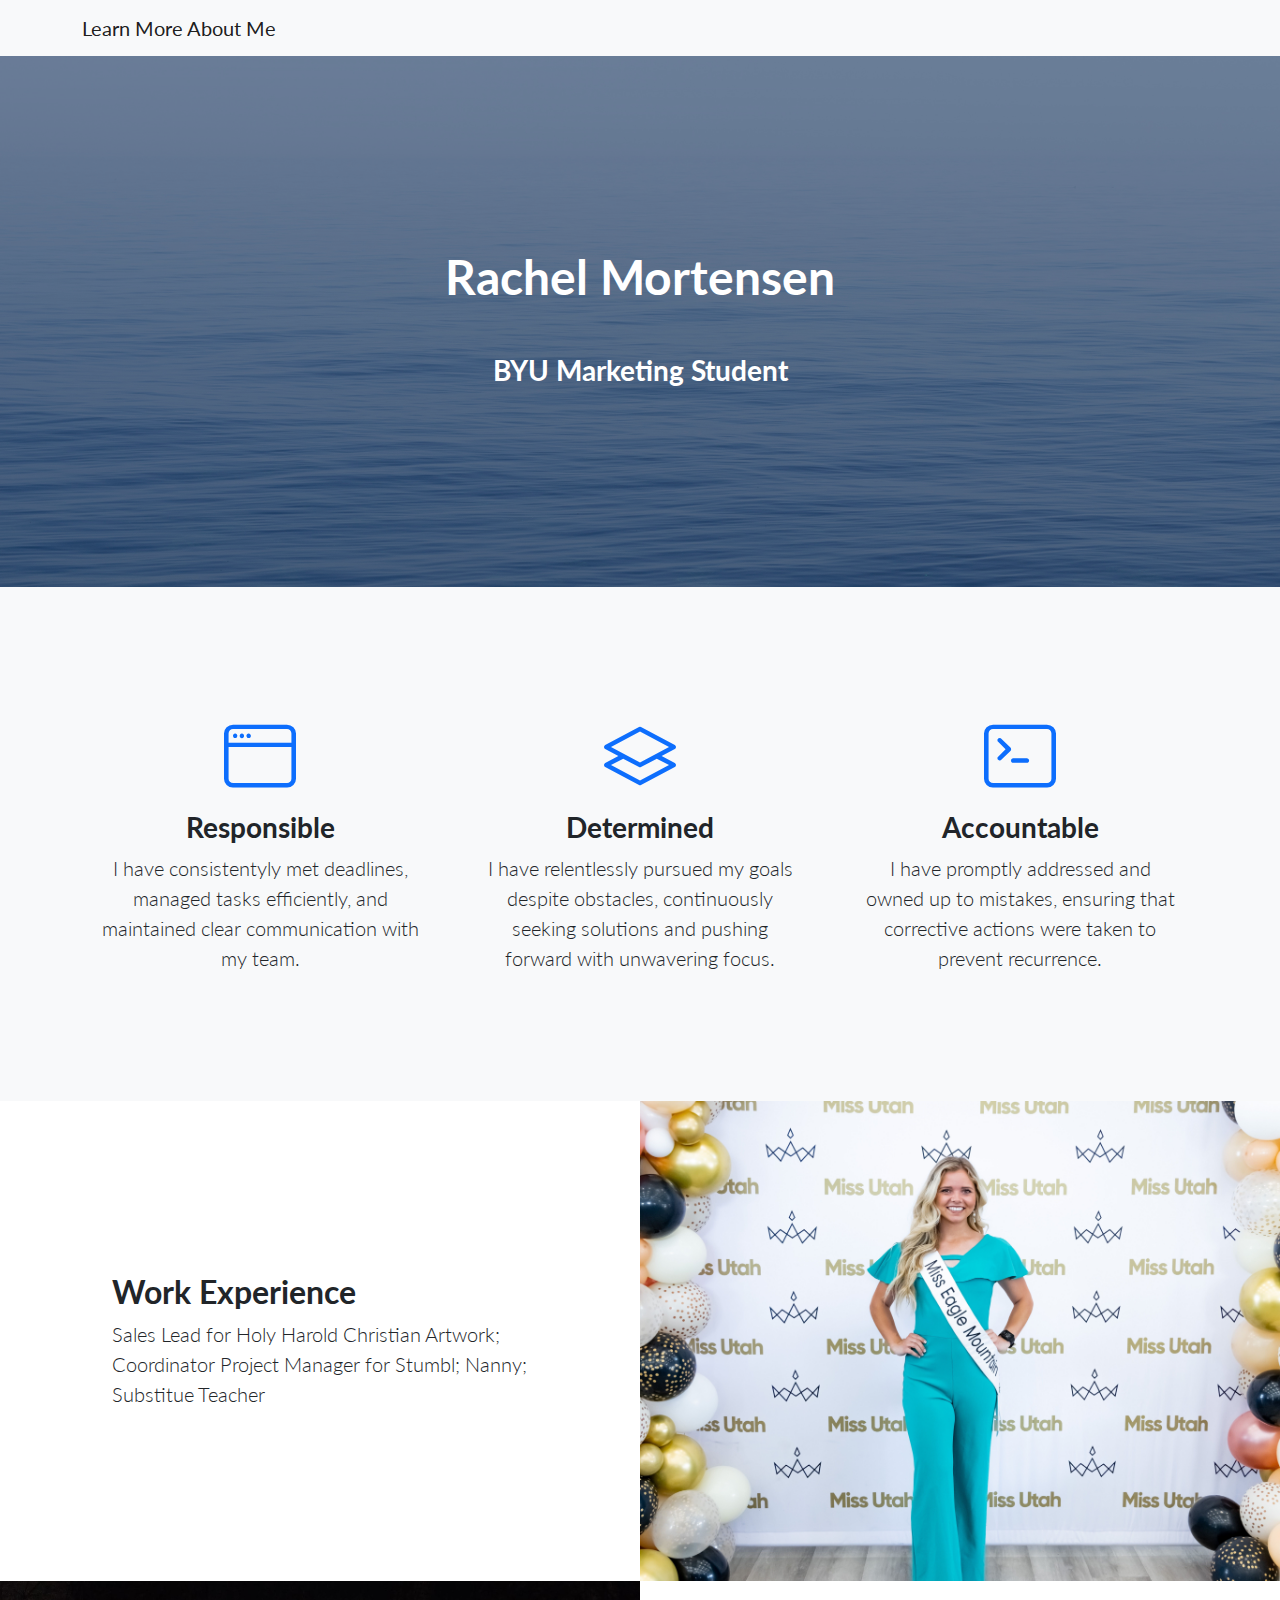
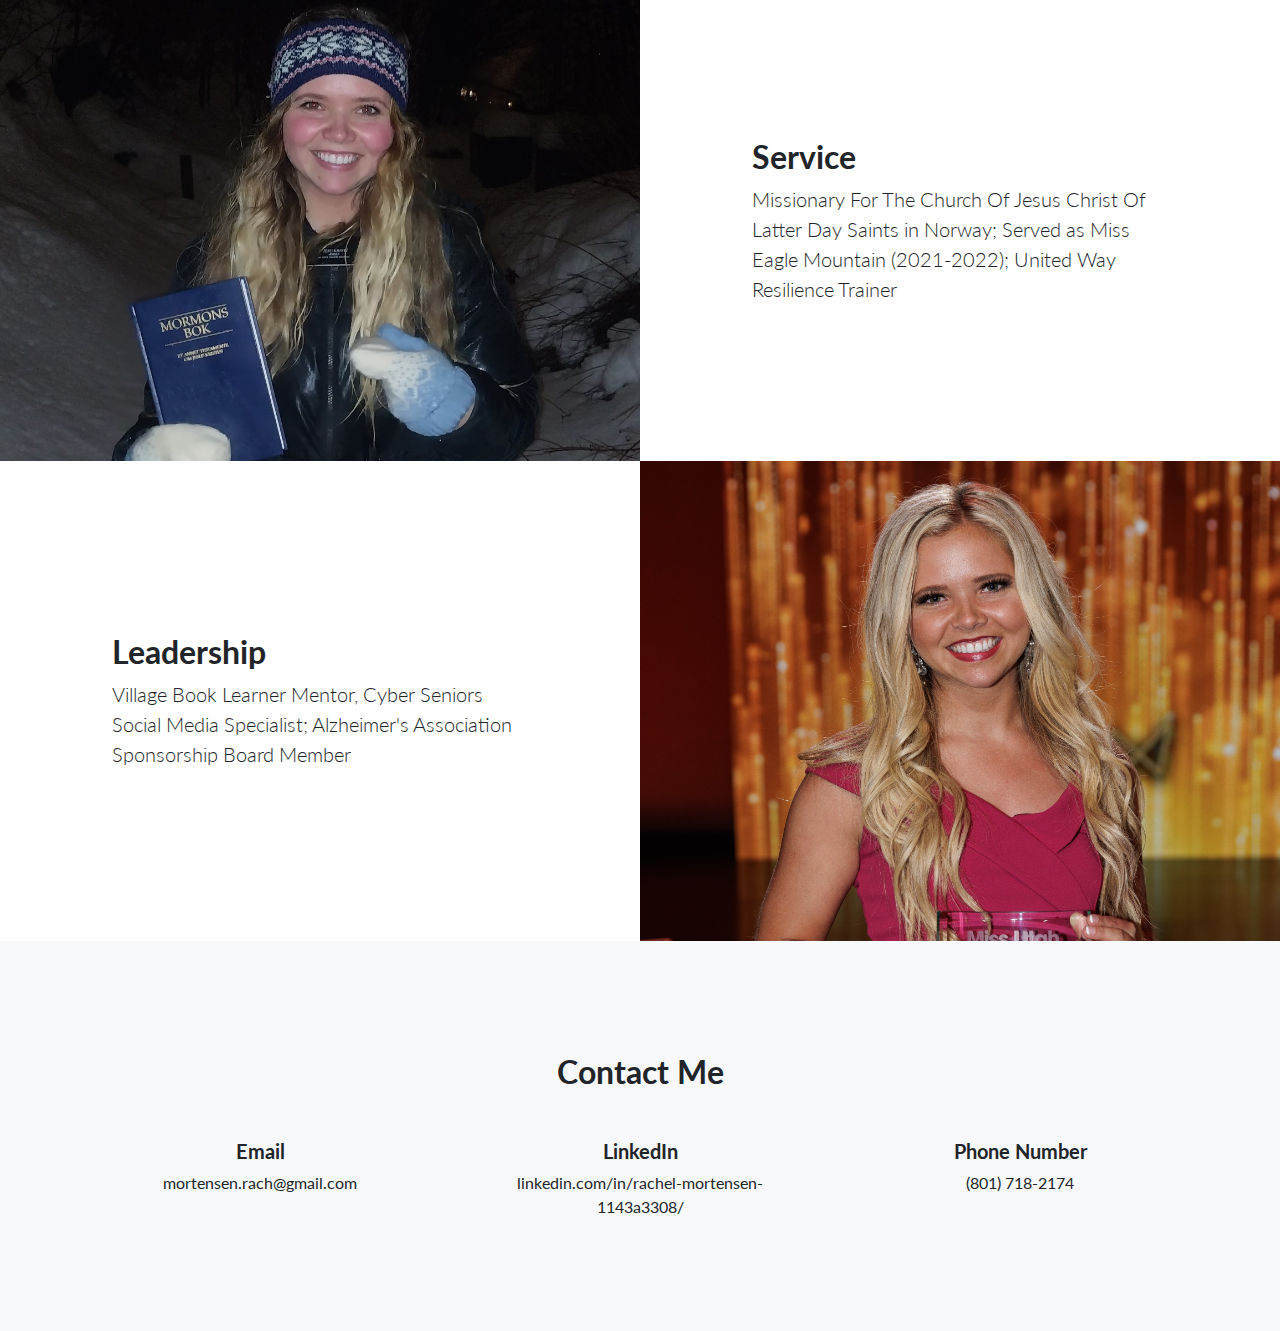
<file: index.html>
<!DOCTYPE html>
<html lang="en">
    <head>
        <meta charset="utf-8" />
        <meta name="viewport" content="width=device-width, initial-scale=1, shrink-to-fit=no" />
        <meta name="description" content="" />
        <meta name="author" content="" />
        <title>Landing Page - Start Bootstrap Theme</title>
        <!-- Favicon-->
        <link rel="icon" type="image/x-icon" href="assets/favicon.ico" />
        <!-- Bootstrap icons-->
        <link href="https://cdn.jsdelivr.net/npm/bootstrap-icons@1.5.0/font/bootstrap-icons.css" rel="stylesheet" type="text/css" />
        <!-- Google fonts-->
        <link href="https://fonts.googleapis.com/css?family=Lato:300,400,700,300italic,400italic,700italic" rel="stylesheet" type="text/css" />
        <!-- Core theme CSS (includes Bootstrap)-->
        <link href="css/styles.css" rel="stylesheet" />
    </head>
    <body>
        <!-- Navigation-->
        <nav class="navbar navbar-light bg-light static-top">
            <div class="container">
                <a class="navbar-brand" href="Scratch.html">Learn More About Me</a>
             
        </nav>
        <!-- Masthead-->
        <header class="masthead">
            <div class="container position-relative">
                <div class="row justify-content-center">
                    <div class="col-xl-6">
                        <div class="text-center text-white">
                            <!-- Page heading-->
                            <h1 class="mb-5">Rachel Mortensen</h1>
                            <!-- Signup form-->
                            <!-- * * * * * * * * * * * * * * *-->
                            <!-- * * SB Forms Contact Form * *-->
                            <!-- * * * * * * * * * * * * * * *-->
                            <!-- This form is pre-integrated with SB Forms.-->
                            <!-- To make this form functional, sign up at-->
                            <!-- https://startbootstrap.com/solution/contact-forms-->
                            <!-- to get an API token!-->
                            <form class="form-subscribe" id="contactForm" data-sb-form-api-token="API_TOKEN">
                                <!-- Email address input-->
                                <h3>BYU Marketing Student</h3>
                                <!-- Submit success message-->
                                <!---->
                                <!-- This is what your users will see when the form-->
                                <!-- has successfully submitted-->
                                <div class="d-none" id="submitSuccessMessage">
                                    <div class="text-center mb-3">
                                        <div class="fw-bolder">Form submission successful!</div>
                                        <p>To activate this form, sign up at</p>
                                        <a class="text-white" href="https://startbootstrap.com/solution/contact-forms">https://startbootstrap.com/solution/contact-forms</a>
                                    </div>
                                </div>
                                <!-- Submit error message-->
                                <!---->
                                <!-- This is what your users will see when there is-->
                                <!-- an error submitting the form-->
                                <div class="d-none" id="submitErrorMessage"><div class="text-center text-danger mb-3">Error sending message!</div></div>
                            </form>
                        </div>
                    </div>
                </div>
            </div>
        </header>
        <!-- Icons Grid-->
        <section class="features-icons bg-light text-center">
            <div class="container">
                <div class="row">
                    <div class="col-lg-4">
                        <div class="features-icons-item mx-auto mb-5 mb-lg-0 mb-lg-3">
                            <div class="features-icons-icon d-flex"><i class="bi-window m-auto text-primary"></i></div>
                            <h3>Responsible</h3>
                            <p class="lead mb-0">I have consistentyly met deadlines, managed tasks efficiently, and maintained clear communication with my team.</p>
                        </div>
                    </div>
                    <div class="col-lg-4">
                        <div class="features-icons-item mx-auto mb-5 mb-lg-0 mb-lg-3">
                            <div class="features-icons-icon d-flex"><i class="bi-layers m-auto text-primary"></i></div>
                            <h3>Determined</h3>
                            <p class="lead mb-0">I have relentlessly pursued my goals despite obstacles, continuously seeking solutions and pushing forward with unwavering focus.</p>
                        </div>
                    </div>
                    <div class="col-lg-4">
                        <div class="features-icons-item mx-auto mb-0 mb-lg-3">
                            <div class="features-icons-icon d-flex"><i class="bi-terminal m-auto text-primary"></i></div>
                            <h3>Accountable</h3>
                            <p class="lead mb-0">I have promptly addressed and owned up to mistakes, ensuring that corrective actions were taken to prevent recurrence.</p>
                        </div>
                    </div>
                </div>
            </div>
        </section>
        <!-- Image Showcases-->
        <section class="showcase">
            <div class="container-fluid p-0">
                <div class="row g-0">
                    <div class="col-lg-6 order-lg-2 text-white showcase-img" style="background-image: url(IMG_5743.JPG)"></div>
                    <div class="col-lg-6 order-lg-1 my-auto showcase-text">
                        <h2>Work Experience</h2>
                        <p class="lead mb-0">Sales Lead for Holy Harold Christian Artwork; Coordinator Project Manager for Stumbl; Nanny; Substitue Teacher</p>
                    </div>
                </div>
                <div class="row g-0">
                    <div class="col-lg-6 text-white showcase-img" style="background-image: url(20240120_175659_Original.jpg)"; width: 50px;></div>
                    <div class="col-lg-6 my-auto showcase-text">
                        <h2>Service</h2>
                        <p class="lead mb-0">Missionary For The Church Of Jesus Christ Of Latter Day Saints in Norway; Served as Miss Eagle Mountain (2021-2022); United Way Resilience Trainer</p>
                    </div>
                </div>
                <div class="row g-0">
                    <div class="col-lg-6 order-lg-2 text-white showcase-img" style="background-image: url(USB\ Mortensen__R5_38101657900511291.jpg)"; width: 50px;></div>
                    <div class="col-lg-6 order-lg-1 my-auto showcase-text">
                        <h2>Leadership</h2>
                        <p class="lead mb-0">Village Book Learner Mentor, Cyber Seniors Social Media Specialist; Alzheimer's Association Sponsorship Board Member</p>
                    </div>
                </div>
            </div>
        </section>
        <!-- Testimonials-->
        <section class="testimonials text-center bg-light">
            <div class="container">
                <h2 class="mb-5">Contact Me</h2>
                <div class="row">
                    <div class="col-lg-4">
                        <div class="testimonial-item mx-auto mb-5 mb-lg-0">
                           
                            <h5>Email</h5>
                            <p class="font-weight-light mb-0">mortensen.rach@gmail.com</p>
                        </div>
                    </div>
                    <div class="col-lg-4">
                        <div class="testimonial-item mx-auto mb-5 mb-lg-0">
                           
                            <h5>LinkedIn</h5>
                            <p class="font-weight-light mb-0">linkedin.com/in/rachel-mortensen-1143a3308/</p>
                        </div>
                    </div>
                    <div class="col-lg-4">
                        <div class="testimonial-item mx-auto mb-5 mb-lg-0">
                           
                            <h5>Phone Number</h5>
                            <p class="font-weight-light mb-0">(801) 718-2174</p>
                        </div>
                    </div>
                </div>
            </div>
        </section>
       
                            <!-- Submit success message-->
                            <!---->
                            <!-- This is what your users will see when the form-->
                            <!-- has successfully submitted-->
                       
        </footer>
        <!-- Bootstrap core JS-->
        <script src="https://cdn.jsdelivr.net/npm/bootstrap@5.2.3/dist/js/bootstrap.bundle.min.js"></script>
        <!-- Core theme JS-->
        <script src="js/scripts.js"></script>
        <!-- * * * * * * * * * * * * * * * * * * * * * * * * * * * * * * * * * * * * * * * *-->
        <!-- * *                               SB Forms JS                               * *-->
        <!-- * * Activate your form at https://startbootstrap.com/solution/contact-forms * *-->
        <!-- * * * * * * * * * * * * * * * * * * * * * * * * * * * * * * * * * * * * * * * *-->
        <script src="https://cdn.startbootstrap.com/sb-forms-latest.js"></script>
    </body>
</html>
</file>
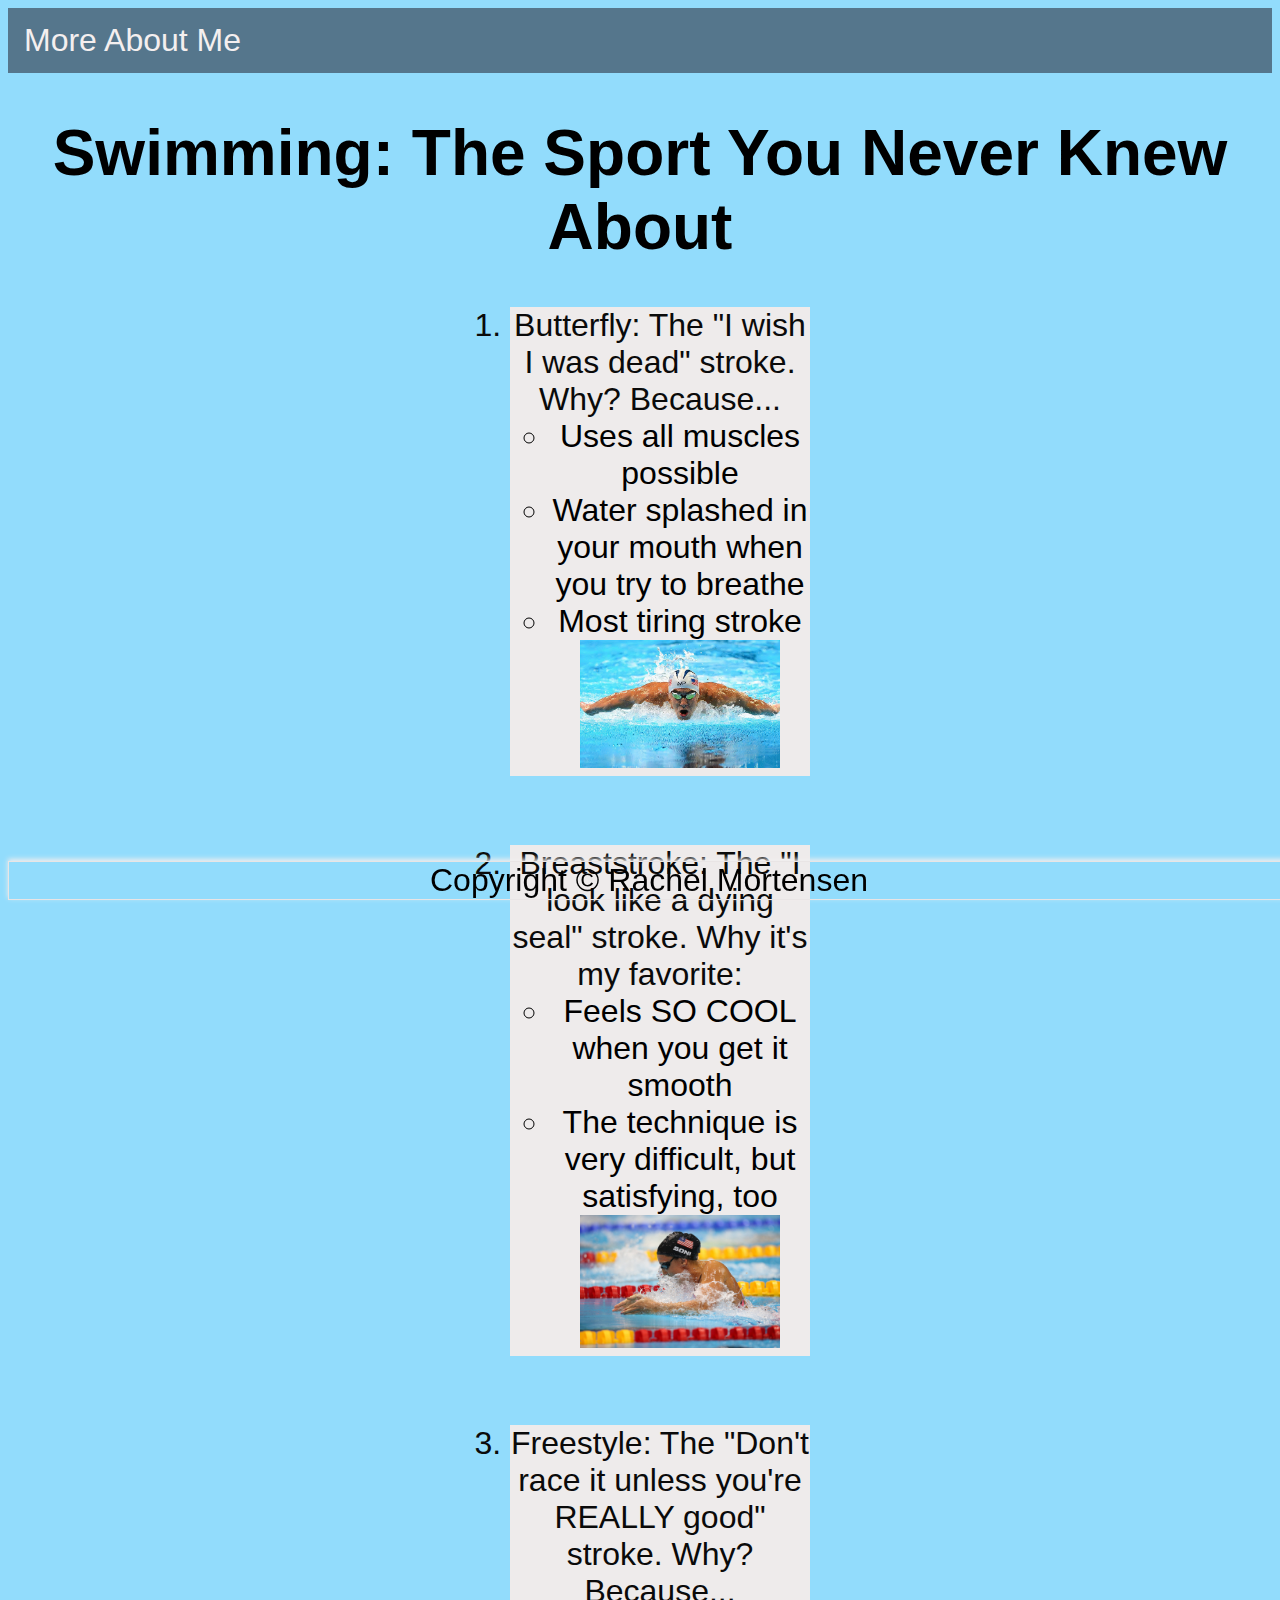
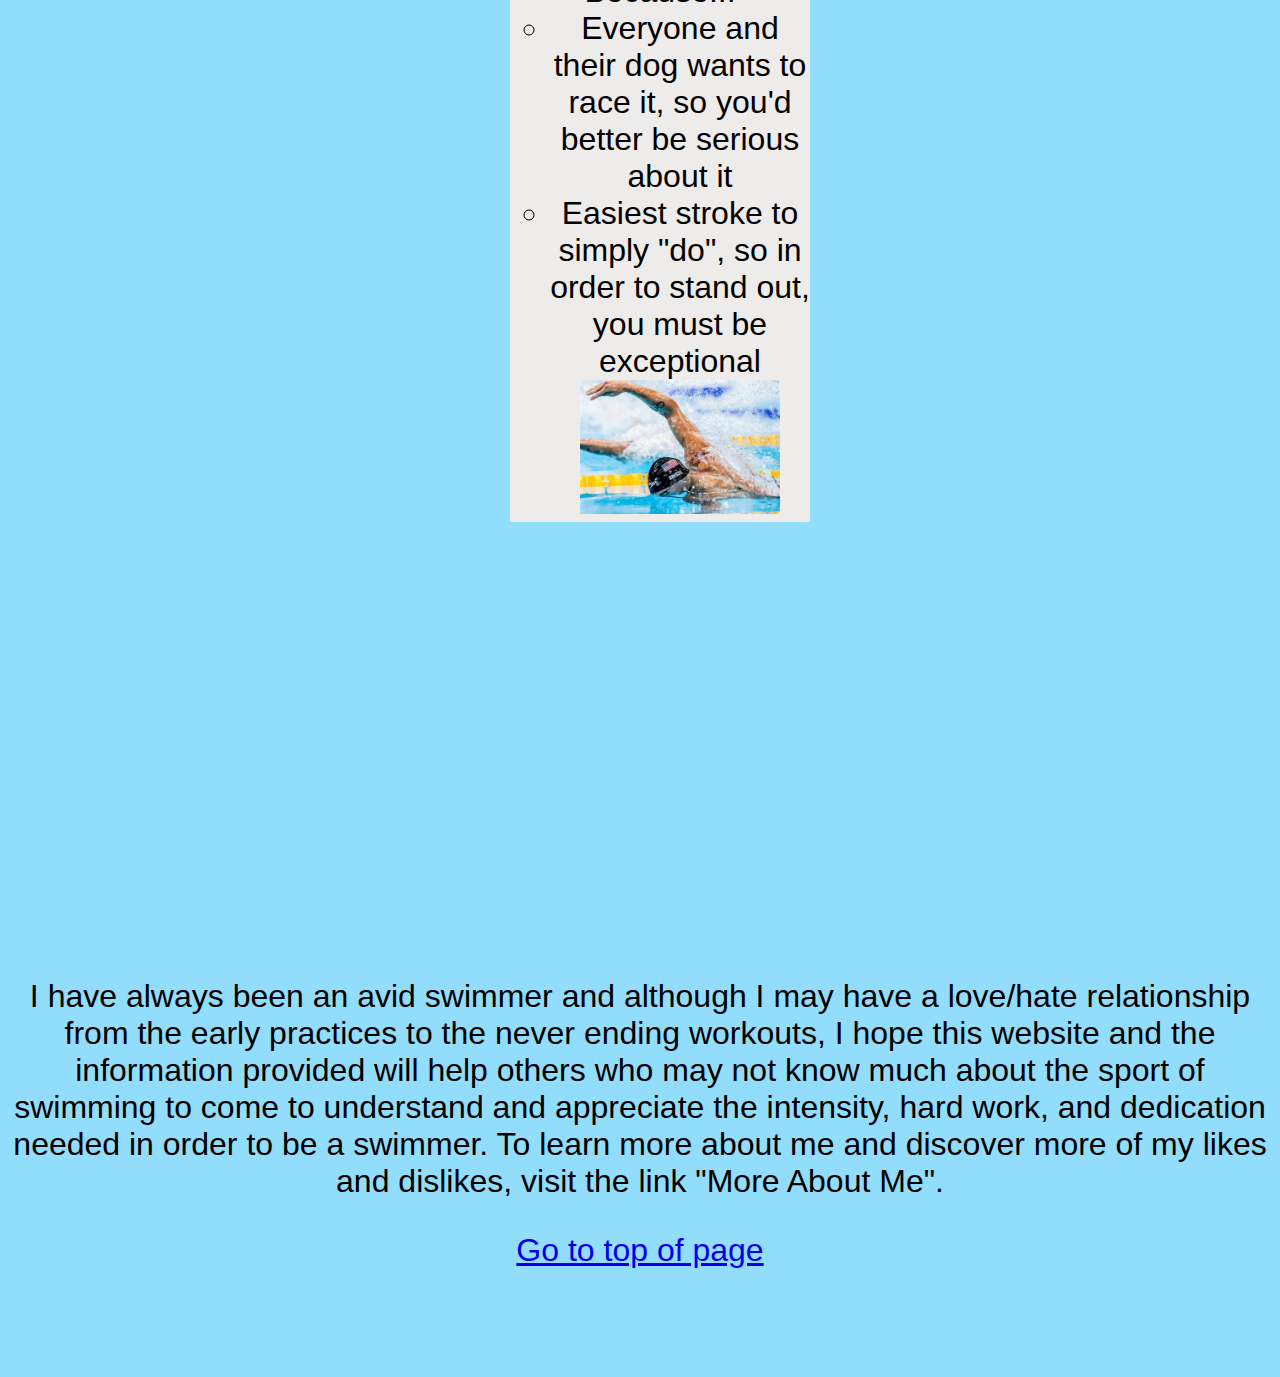
<file: Scratch.html>
<!DOCTYPE html>
<html lang="en">
<head>
    <link rel="stylesheet" href="css/scratchstyles.css">
    <meta charset="UTF-8">
    <meta name="viewport" content="width=device-width, initial-scale=1.0">
    <title>Document</title>
</head>
<nav>
    <ul>
        <li><a href="index.html">More About Me</a></li>
      
    </ul>
</nav>
<body>
    <h1 id="top" >Swimming: The Sport You Never Knew About</h1>
   
    <ol> 
        <div class="icecream">
        <li class="flavor" id="#rocky">Butterfly: The "I wish I was dead" stroke. Why? Because...</li>
            <ul>
                <li> Uses all muscles possible </li>
                <li> Water splashed in your mouth when you try to breathe </li>
                <li> Most tiring stroke </li>
            <img src="R.jpg" alt="Butterfly Stroke"> 
            <p>  </p>
            </ul>
                </div>
                <br>
        <div class="icecream">
        <li class="flavor"> Breaststroke: The "I look like a dying seal" stroke. Why it's my favorite: </li>
            <ul>
                <li>Feels SO COOL when you get it smooth </li>
                <li> The technique is very difficult, but satisfying, too </li>
            <img src="breaststroke.jpg" alt="Breaststroke Stroke">
            <p> </p>
            </ul>
            </div>
            <br>
    <div class="icecream">
            <Li class="flavor"> Freestyle: The "Don't race it unless you're REALLY good" stroke. Why? Because...</Li>
             <ul>
            <li> Everyone and their dog wants to race it, so you'd better be serious about it </li>
            <li> Easiest stroke to simply "do", so in order to stand out, you must be exceptional </li>
        <img src="freestyle.jpg" alt="Freestyle Stroke">
            <p> </p>
        </ul>
        </div>
        <br>
    
            </li>
        </li>
    </ol>
    <div class='tableauPlaceholder' id='viz1718309803714' style='position: relative'><noscript><a href='#'><img alt='VFX Studio Estimated Growth 2022 - 2024 ' src='https:&#47;&#47;public.tableau.com&#47;static&#47;images&#47;VF&#47;VFXIndustryLandscape&#47;VFXStudioEstimatedGrowth2022-2024&#47;1_rss.png' style='border: none' /></a></noscript><object class='tableauViz'  style='display:none;'><param name='host_url' value='https%3A%2F%2Fpublic.tableau.com%2F' /> <param name='embed_code_version' value='3' /> <param name='site_root' value='' /><param name='name' value='VFXIndustryLandscape&#47;VFXStudioEstimatedGrowth2022-2024' /><param name='tabs' value='no' /><param name='toolbar' value='yes' /><param name='static_image' value='https:&#47;&#47;public.tableau.com&#47;static&#47;images&#47;VF&#47;VFXIndustryLandscape&#47;VFXStudioEstimatedGrowth2022-2024&#47;1.png' /> <param name='animate_transition' value='yes' /><param name='display_static_image' value='yes' /><param name='display_spinner' value='yes' /><param name='display_overlay' value='yes' /><param name='display_count' value='yes' /><param name='language' value='en-US' /></object></div>                <script type='text/javascript'>                    var divElement = document.getElementById('viz1718309803714');                    var vizElement = divElement.getElementsByTagName('object')[0];                    vizElement.style.width='100%';vizElement.style.height=(divElement.offsetWidth*0.75)+'px';                    var scriptElement = document.createElement('script');                    scriptElement.src = 'https://public.tableau.com/javascripts/api/viz_v1.js';                    vizElement.parentNode.insertBefore(scriptElement, vizElement);                </script>
   <iframe width="560" height="315" src="https://www.youtube.com/embed/8XIC6O9P4WE?si=1A5Kiw680Lg4nAkq" title="YouTube video player" frameborder="0" allow="accelerometer; autoplay; clipboard-write; encrypted-media; gyroscope; picture-in-picture; web-share" referrerpolicy="strict-origin-when-cross-origin" allowfullscreen></iframe>
    <p> I have always been an avid swimmer and although I may have a love/hate relationship from the early practices to the never ending workouts, I hope this website and the information provided will help others who may not know much about the sport of swimming to come to understand and appreciate the intensity, hard work, and dedication needed in order to be a swimmer. To learn more about me and discover more of my likes and dislikes, visit the link "More About Me". </p>
    <a href="#top" >Go to top of page</a>
    <footer>Copyright &copy; Rachel Mortensen</footer>
</body>
</html>
</file>
<file: css/scratchstyles.css>
img {
    width: 200px;
}

body {
    background-color:hsla(198, 94%, 69%, 0.712);
    font-family: 'Lucida Sans', 'Lucida Sans Regular', 'Lucida Grande', 'Lucida Sans Unicode', Geneva, Verdana, sans-serif;
    font-size: 2em;
    text-align: center;
    padding-bottom: 100px;
}

.flavor {
    color: rgb(10, 10, 10);
}

#rocky {
    color: rgb(121, 211, 236)
}

.icecream {
        background-color: rgb(238, 235, 235);
        text-align: center;
        width: 300px;
        margin: auto;
}

footer {
    border: 1px solid rgb(233, 229, 229);
    position: fixed;
bottom: 0;
width: 100%;
text-align: center;
box-shadow: 0 -2px 5px rgb(241, 238, 238);
}

nav ul {
    list-style-type: none;
    margin: 0;
    padding: 0;
    overflow: hidden;
    background-color: #55768c;
  }
  
 nav li {
    float: left;
  }
  
  li a {
    display: block;
    color: rgb(244, 239, 239);
    text-align: center;
    padding: 14px 16px;
    text-decoration: none;
  }
  
  /* Change the link color to #111 (black) on hover */
  nav li a:hover {
    background-color: #111;
  }
  
  #graph {
    width: 600px;
  }
</file>
